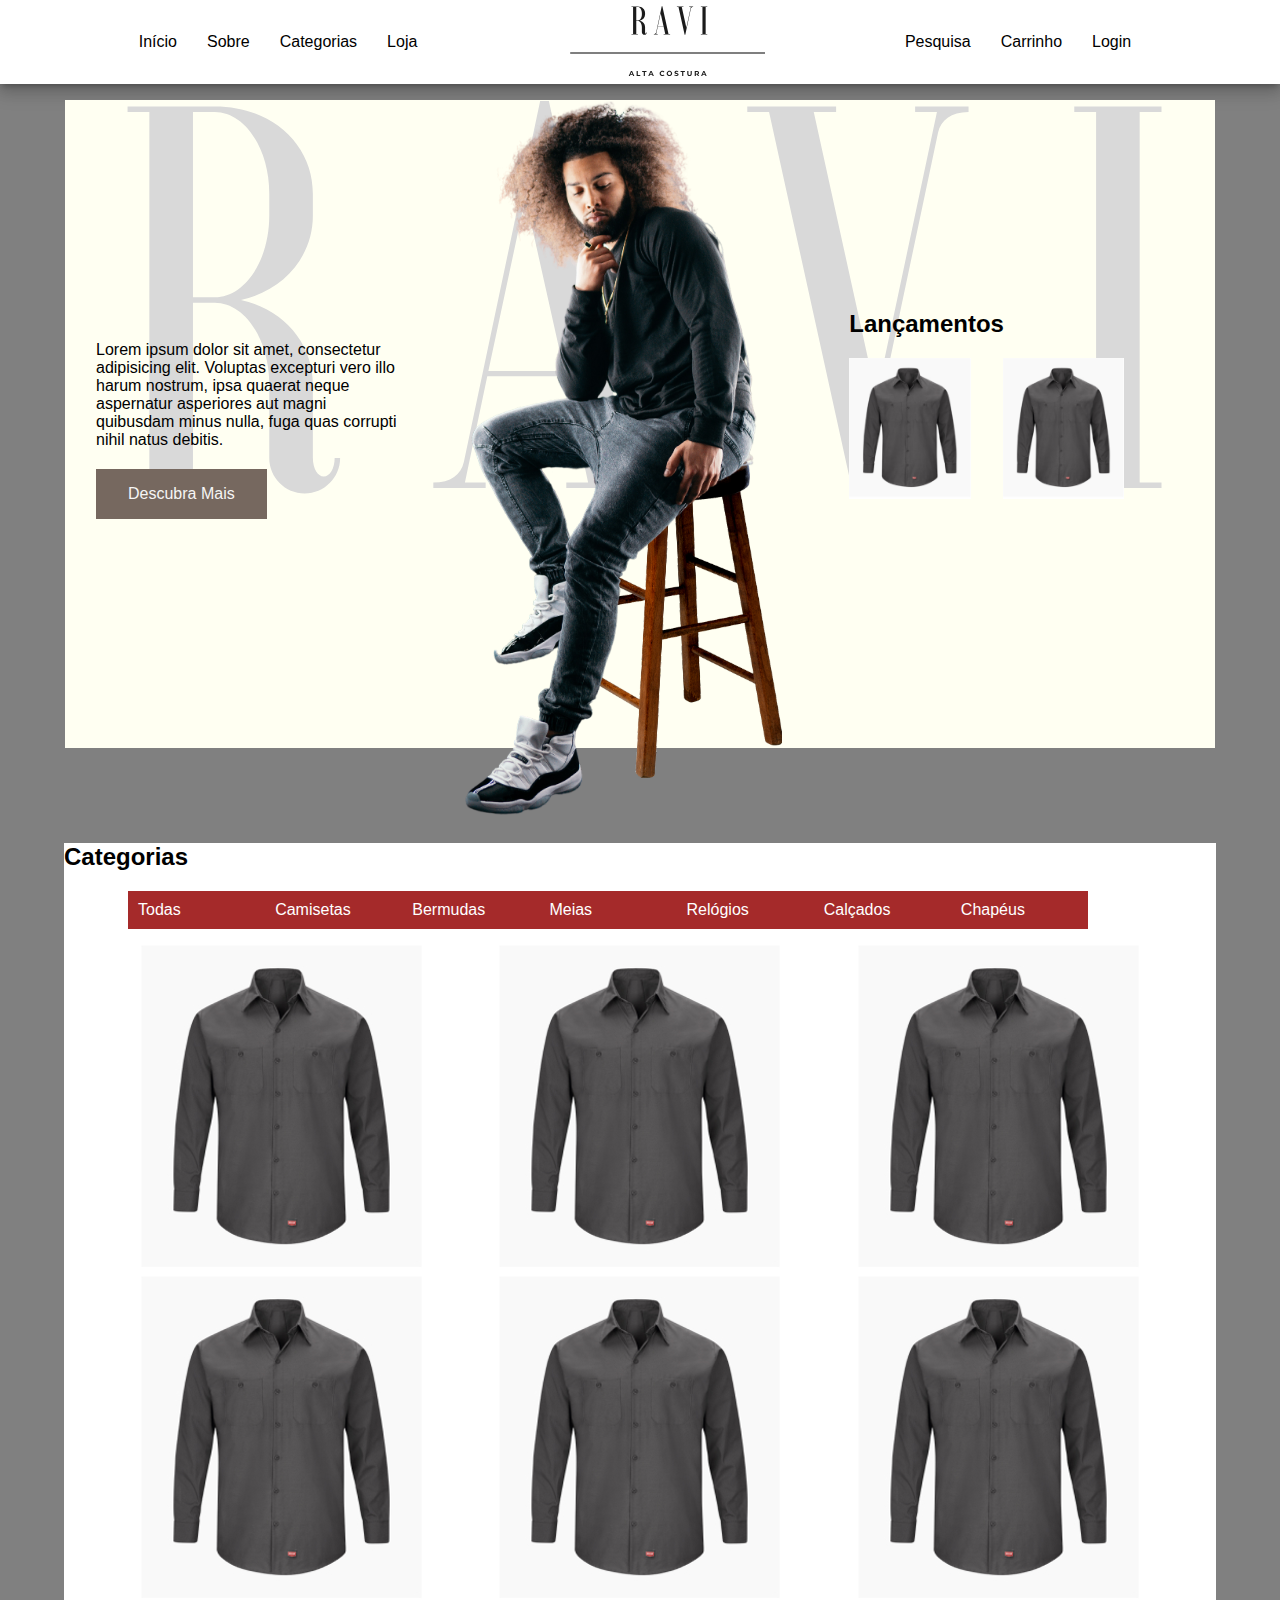
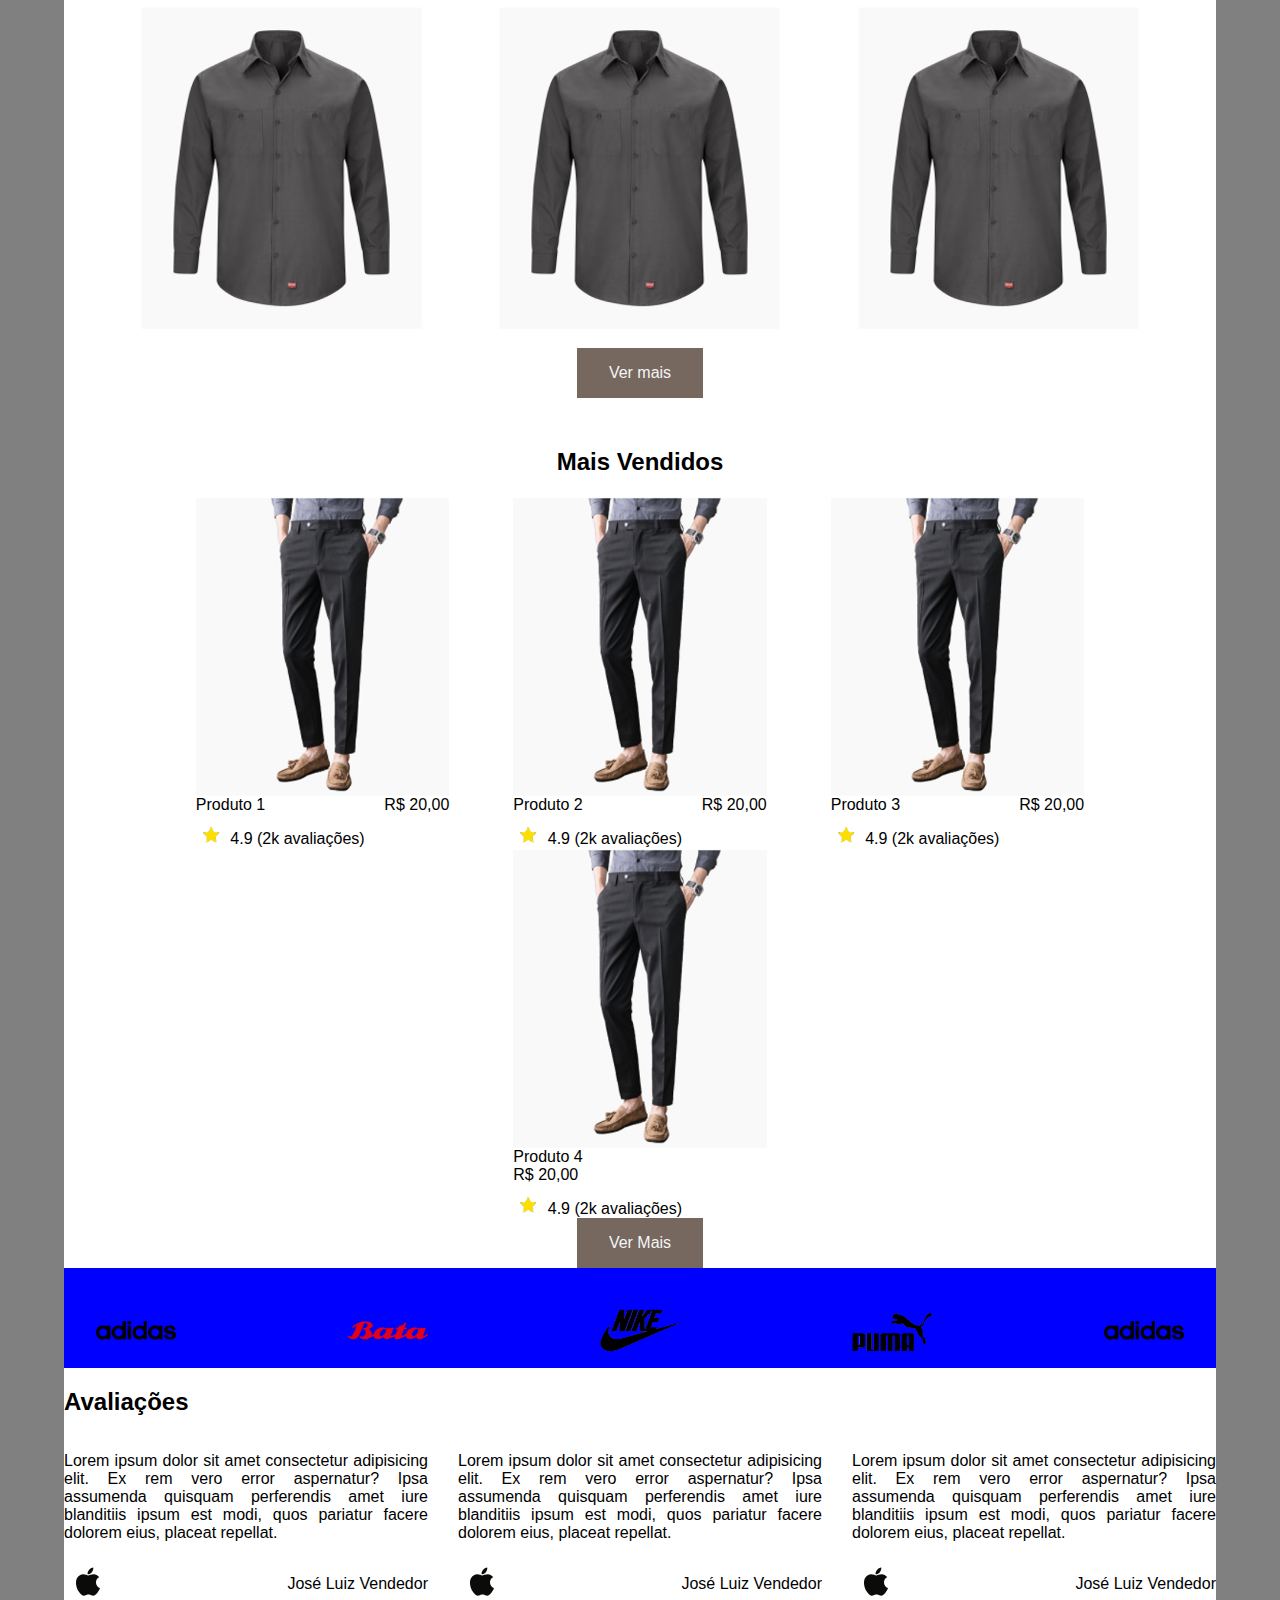
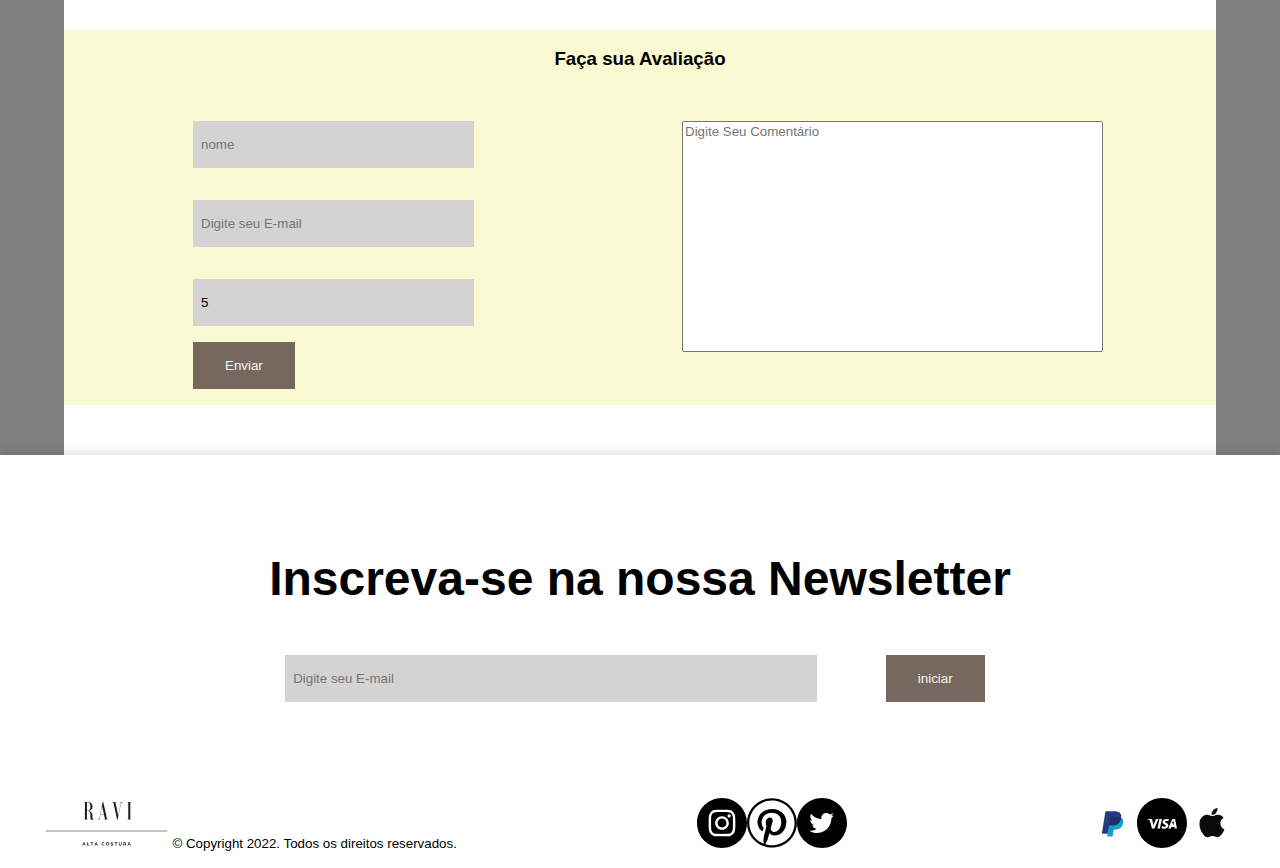
<file: index.html>
<!DOCTYPE html>
<html lang="en">
<head>
  <meta charset="UTF-8">
  <meta http-equiv="X-UA-Compatible" content="IE=edge">
  <meta name="viewport" content="width=device-width, initial-scale=1.0">
  <link rel="stylesheet" href="assets/styles/reset.css">
  <link rel="stylesheet" href="assets/styles/style.css">
  <link rel="stylesheet" href="/assets/styles/header-footer.css">
  <title>Ravi - Homepage</title>

  <script src="https://ajax.googleapis.com/ajax/libs/jquery/3.4.1/jquery.min.js"></script>

  <script>

  $(function(){
  $('#header').load("./components/header.html");
  $('#footer').load("./components/footer.html");
  });

</script>

</head>

<body>

  <div id="header"></div>

  <main>
    <Section class="cta">
      <div class="cta-texto">
        <p>Lorem ipsum dolor sit amet, consectetur adipisicing elit. Voluptas excepturi vero illo harum nostrum, ipsa quaerat neque aspernatur asperiores aut magni quibusdam minus nulla, fuga quas corrupti nihil natus debitis.</p>
        <a href="" role="button">Descubra Mais</a>
      </div>
      <div class="cta-imagem">
        <img src="assets/images/Call to Action Ecommerce 2.svg" alt="Imagem homem sentado">
      </div>
      <div class="cta-novidades">
        <h2>Lançamentos</h2>
        <div>
          <div><img src="assets/images/product-1.png" alt="">
          </div>
          <div><img src="assets/images/product-1.png" alt="">
          </div>
        </div>
      </div>
    </Section>

    <section class="categorias">
      <header>
        <h2>Categorias</h2>
      </header>
      <div>
        <nav class="menu-categorias">
          <!-- ul>(li>a)*7 -->
          <ul>
            <li class="active"><a href="#">Todas</a></li>
            <li><a href="#">Camisetas</a></li>
            <li><a href="#">Bermudas</a></li>
            <li><a href="#">Meias</a></li>
            <li><a href="#">Relógios</a></li>
            <li><a href="#">Calçados</a></li>
            <li><a href="#">Chapéus</a></li>
          </ul>
        </nav>
        <div class="categorias--produto-lista">
          <!-- (div>(div>a>img)*3)*3 -->
          <!-- Para mesclar duas "células" basta remover uma das div's -->
          <div>
            <div><a href=""><img src="./assets/images/product-1.png" alt="produto"></a></div>
            <div><a href=""><img src="./assets/images/product-1.png" alt="produto"></a></div>
            <div><a href=""><img src="./assets/images/product-1.png" alt="produto"></a></div>
          </div>
          <div>
            <div><a href=""><img src="./assets/images/product-1.png" alt="produto"></a></div>
            <div><a href=""><img src="./assets/images/product-1.png" alt="produto"></a></div>
            <div><a href=""><img src="./assets/images/product-1.png" alt="produto"></a></div>
          </div>
          <div>
            <div><a href=""><img src="./assets/images/product-1.png" alt="produto"></a></div>
            <div><a href=""><img src="./assets/images/product-1.png" alt="produto"></a></div>
            <div><a href=""><img src="./assets/images/product-1.png" alt="produto"></a></div>
          </div>
        </div>
      </div>
        <!-- 
          Role adicionada para indicar para o navegador que o link 'a' é um botão 
        -->
        <div class="vermais">
          <a href="#" role="button">Ver mais</a>
        </div>
    </section>

    <section class="mais-vendidos">
      <header>
        <h2>Mais Vendidos</h2>
      </header>
      <div class="mais-vendidos-items">
        <div class="mais-vendidos-items-boxes">
          <div class="mais-vendidos-items-boxes--imagens">
            <img src="assets/images/product-2.png" alt="">
          </div>
          <div>
            <div class="mais-vendidos-tagprice">
              <span>Produto 1</span>
              <span>R$ 20,00</span>
            </div>
            <div>
              <img src="assets/images/Estrela.svg" alt="">
              <span>4.9 (2k avaliações)</span>
            </div>
          </div>
        </div>
        <div class="mais-vendidos-items-boxes">
          <div class="mais-vendidos-items-boxes--imagens">
            <img src="assets/images/product-2.png" alt="">
          </div>
          <div>
            <div class="mais-vendidos-tagprice">
              <span>Produto 2</span>
              <span>R$ 20,00</span>
            </div>
            <div>
              <img src="assets/images/Estrela.svg" alt="">
              <span>4.9 (2k avaliações)</span>
            </div>
          </div>
        </div>
        <div class="mais-vendidos-items-boxes">
          <div class="mais-vendidos-items-boxes--imagens">
            <img src="assets/images/product-2.png" alt="">
          </div>
          <div>
            <div class="mais-vendidos-tagprice">
              <span>Produto 3</span>
              <span>R$ 20,00</span>
            </div>
            <div>
              <img src="assets/images/Estrela.svg" alt="">
              <span>4.9 (2k avaliações)</span>
            </div>
          </div>
        </div>
        <div class="mais-vendidos-items-boxes">
          <div class="mais-vendidos-items-boxes--imagens">
            <img src="assets/images/product-2.png" alt="">
          </div>
          <div>
            <div>
              <span class="mais-vendidos-tagprice">Produto 4</span>
              <span>R$ 20,00</span>
            </div>
            <div>
              <img src="assets/images/Estrela.svg" alt="">
              <span>4.9 (2k avaliações)</span>
            </div>
          </div>
        </div>
      </div>
      <a href="#" role="button">Ver Mais</a>
    </section>

    <section class="marcas">
          <a href="#"><img src="assets/images/Adidas.svg" alt=""></a>
          <a href="#"><img src="assets/images/Bata.svg" alt=""></a>
          <a href="#"><img src="assets/images/Nike.svg" alt=""></a>
          <a href="#"><img src="assets/images/Puma.svg" alt=""></a>
          <a href="#"><img src="assets/images/Adidas.svg" alt=""></a>
    </section>

    <section class="avaliacoes">
      <header>
        <h2>Avaliações</h2>
      </header>
        <div class="avaliacoes-card">
          <div class="avaliacoes-card-item">
            <p>Lorem ipsum dolor sit amet consectetur adipisicing elit. Ex rem vero error aspernatur? Ipsa assumenda quisquam perferendis amet iure blanditiis ipsum est modi, quos pariatur facere dolorem eius, placeat repellat.</p>
            <div class="avaliacoes-card-item--bottom">
              <div>
                <img src="assets/images/APPLE PAY.svg" alt="">
              </div>
              <div>
                <span>José Luiz</span>
                <span>Vendedor</span>
              </div>
            </div>
          </div>
          <div class="avaliacoes-card-item">
            <p>Lorem ipsum dolor sit amet consectetur adipisicing elit. Ex rem vero error aspernatur? Ipsa assumenda quisquam perferendis amet iure blanditiis ipsum est modi, quos pariatur facere dolorem eius, placeat repellat.</p>
            <div class="avaliacoes-card-item--bottom">
              <div>
                <img src="assets/images/APPLE PAY.svg" alt="">
              </div>
              <div>
                <span>José Luiz</span>
                <span>Vendedor</span>
              </div>
            </div>
          </div>
          <div class="avaliacoes-card-item">
            <p>Lorem ipsum dolor sit amet consectetur adipisicing elit. Ex rem vero error aspernatur? Ipsa assumenda quisquam perferendis amet iure blanditiis ipsum est modi, quos pariatur facere dolorem eius, placeat repellat.</p>
            <div class="avaliacoes-card-item--bottom">
              <div>
                <img src="assets/images/APPLE PAY.svg" alt="">
              </div>
              <div>
                <span>José Luiz</span>
                <span>Vendedor</span>
              </div>
            </div>
          </div>
        </div>
        <div class="avaliacoes-fazer">
          <h3>Faça sua Avaliação</h3>
          <form class="avaliacoes-fazer-form">
            <div class="avaliacoes-fazer-form-left">
              <fieldset>
              <label for="name"></label>
              <input type="text" name="name" id="name" placeholder="nome">
              </fieldset>
              <fieldset>
              <label for="avaliacao-email" hidden>E-mail</label>
              <input type="email" name="avaliacao-email" id="avaliacao-email" placeholder="Digite seu E-mail">
              </fieldset>
              <fieldset>
              <label for="avaliacao" hidden>Avaliação</label>
              <input type="number" name="avaliacao" id="avaliacao" max="5" min="1" value="5">
              </fieldset>
              <button type="submit">Enviar</button>
            </div>
            <div class="avaliacoes-fazer-form-right">
              <label for="comentario" hidden>Digite seu Comentário</label>
              <textarea placeholder="Digite Seu Comentário" type="text" name="comentario" id="comentario" cols="50" rows="15" style="resize: none"></textarea>
            </div>           
          </form>
        </div>
    </section>
  </main>

  <div id="footer"></div>
</body>
</html>
</file>
<file: assets/styles/style.css>
/* Main Changes
     ========================================================================== */ 

     /* ============ CTA Start============ */ 
     .cta {
          display: flex;
          flex-direction: row;
          justify-content: center;
          align-items: center;
          background-image: url(RAVI-fundo.svg);
          background-repeat: no-repeat;
          background-size: contain;
     }

     .cta-texto,
     .cta-novidades {
          display: flex;
          flex-direction: column;
          justify-content: end;
          align-items: start;
          padding-bottom: 5rem;
          padding-left: 2rem;
          padding-right: 2rem;

     }

     .cta-texto p {
          margin-bottom: 20px;
          padding-right: 2rem;
     }

     .cta > div {
          width: 100%;
          flex-wrap: nowrap;
     }

     .cta-novidades > div {
          display: flex;
          flex-direction: row;
          width: 100%;
          flex-wrap: nowrap;
     }

     .cta-novidades img {
          margin-bottom: 50px;
          padding-right: 2rem;
          width: 12vmax;
     }
     
     .cta-imagem img {
          width: 25vw;
     }
     /* ============ CTA End ============ */ 

     /* ============ Categorias Start ============ */

     .categorias {
          background-color: white;
     }

     .menu-categorias {
          width: 75vw;
          min-width: 500px;
          margin: 0 5vw;
     }

     .menu-categorias ul{
          width: 100%;
          display: flex;
          justify-content: center;
          background-color: brown;
          flex-wrap: wrap;

     }
     .menu-categorias li {
          display: flex;
          flex: 1;
     } 
     
     .categorias--produto-lista {
          flex-direction: column;
          display: flex;
          flex-wrap: wrap;
        }
     
        
     .categorias--produto-lista {
          display: flex;
          flex-direction: row;
          flex-wrap: wrap;
          justify-content: space-evenly;
        }

     .vermais{
          display: flex;
          flex-direction: row;
          justify-content: center;
          margin-top: 10px;
     }
     


     /* ============ Categorias End ============ */

     /* ============ Mais Vendidos Start ============ */
     .mais-vendidos {
          display: flex;
          flex-direction: column;
          align-items: center;
          padding-top: 30px;
          background-color: white;
     }

     /*.mais-vendidos header{
          display: flex;
          flex-direction: row;     -- Caso queira centralizar o h2--
          align-self: flex-start;
          margin-left: 2rem;
     }*/

     .mais-vendidos-items {
          display: flex;
          flex-direction: row;
          justify-content: center;
          flex-wrap: wrap;
          column-gap: 4rem;
     }

     .mais-vendidos-items-boxes {
          display: flex;
          flex-direction: column;
     }

     .mais-vendidos-items-boxes--imagens {
          height: 300px;
     }

     .mais-vendidos-items-boxes--imagens img {
          width: auto;
          height: 100%;
     }

     .mais-vendidos-tagprice {
          display: flex;
          flex-direction: row;
          justify-content: space-between;
     }

     /* ============ Mais Vendidos End ============ */
     
     /* ============ Marcas Start ============ */

     .marcas {
          padding: 0 2rem 0 2rem;
          display: flex;
          justify-content: space-between;
          background-color: blue;
          height: 100px;
          padding-top: 20px;
     }

     .marcas img {
          width: auto;
          height: 100%;
     }
  
     /* ============ Marcas End ============ */

     /* ============ Avaliações Start ============ */

     .avaliacoes {
          display: flex;
          flex-direction: column;
          padding-bottom: 50px;
          background-color: white;
     }

     .avaliacoes-card {
          display: flex;
          flex-direction: row;
          gap: 30px;
          text-align: justify;
          margin-bottom: 20px;
     }

     .avaliacoes-card-item {
          display: flex;
          flex-direction: column;
     }

     .avaliacoes-card-item--bottom {
          display: flex;
          flex-direction: row;
          justify-content: space-between;
          align-items: center;
     }

     .avaliacoes-fazer {
          background-color: lightgoldenrodyellow;
          display: flex;
          flex-direction: column;
          align-items: center;
     }

     .avaliacoes-fazer-form{
          display: flex;
          flex-direction: row;
          gap: 10rem;
          align-items: flex-start;
     }

     .avaliacoes-fazer form fieldset{
          padding: 1rem;
          border: none;
          width: 100%;
          margin: 0;
     }

     .avaliacoes-fazer input[type=email],
     input[type=text], input[type=number] {
          background-color: lightgray;
          width: 100%;
          padding: 1rem 2rem 1rem 0.5rem;
          box-sizing: border-box;
          border: none;
          margin-right: 4rem;
          text-align: left;
     }

     .avaliacoes-fazer-form-left {
          padding: 1rem;
     }

     .avaliacoes-fazer-form-left button{
          margin-left: 1rem;
     }

     .avaliacoes-fazer-form-right {
          padding: 2rem 1rem 1rem 1rem;
     }

     /* ============ Avaliações End ============ */
</file>
<file: assets/styles/header-footer.css>
/* Header Changes
     ========================================================================== */  

     .cabecalho {
          display:flex;
          flex-direction: row;
          justify-content: space-evenly;
          align-items: center;
          margin-bottom: 1rem;
          background-color: white;
          box-shadow: 0 8px 17px 2px rgb(0 0 0 / 14%), 0 3px 14px 2px rgb(0 0 0 / 12%), 0 5px 5px -3px rgb(0 0 0 / 20%);
     }

     .cabecalho a[href]{
          color: black;
     }

     a[href] {
          color: white;
     }

     .cabecalho .logo{
          max-width: 200px;
     }

     a[href]:hover,
     a[href]:active{
          font-weight: bold;
          color: #707070;
     }

     a[href]:active {
          opacity: 0,6;
     }

/* Footer Changes
     ========================================================================== */        
   .footer {
     display:flex;
     flex-direction: column;
     justify-content: space-evenly;
     align-items: center;
     margin-bottom: 1rem;
     background-color: white;
     box-shadow: 0 8px 17px 2px rgb(0 0 0 / 14%), 0 3px 14px 2px rgb(0 0 0 / 12%), 0 5px 5px -3px rgb(0 0 0 / 20%);
     }

     .footer-top {
          margin: 4rem;
     }

     .footer-top h1 {
          font-size: 3em;
     }

     .footer-top form fieldset{
          padding: 1rem;
          border: none;
          width: 100%;
          margin: 0;
     }

     .footer-top input[type=email] {
          background-color: lightgray;
          width: 75%;
          padding: 1rem 2rem 1rem 0.5rem;
          box-sizing: border-box;
          border: none;
          margin-right: 4rem;
          text-align: left;
     }

     .footer-bottom {
          display:flex;
          flex-direction: row;
          column-gap: 15rem;
          margin: 1rem;
     }

     .footer-copy {
          align-items: center;
     }

     .footer-copy--img {
          height: 50px;
     }

     .footer-copy--img img{
          width: auto;
          height: 100%;
     }

     .footer-icons {
          display: flex;
          flex-direction: row;
          height: 50px;
     }

     .footer-icons img{
          width: auto;
          height: 100%;
     }
</file>
